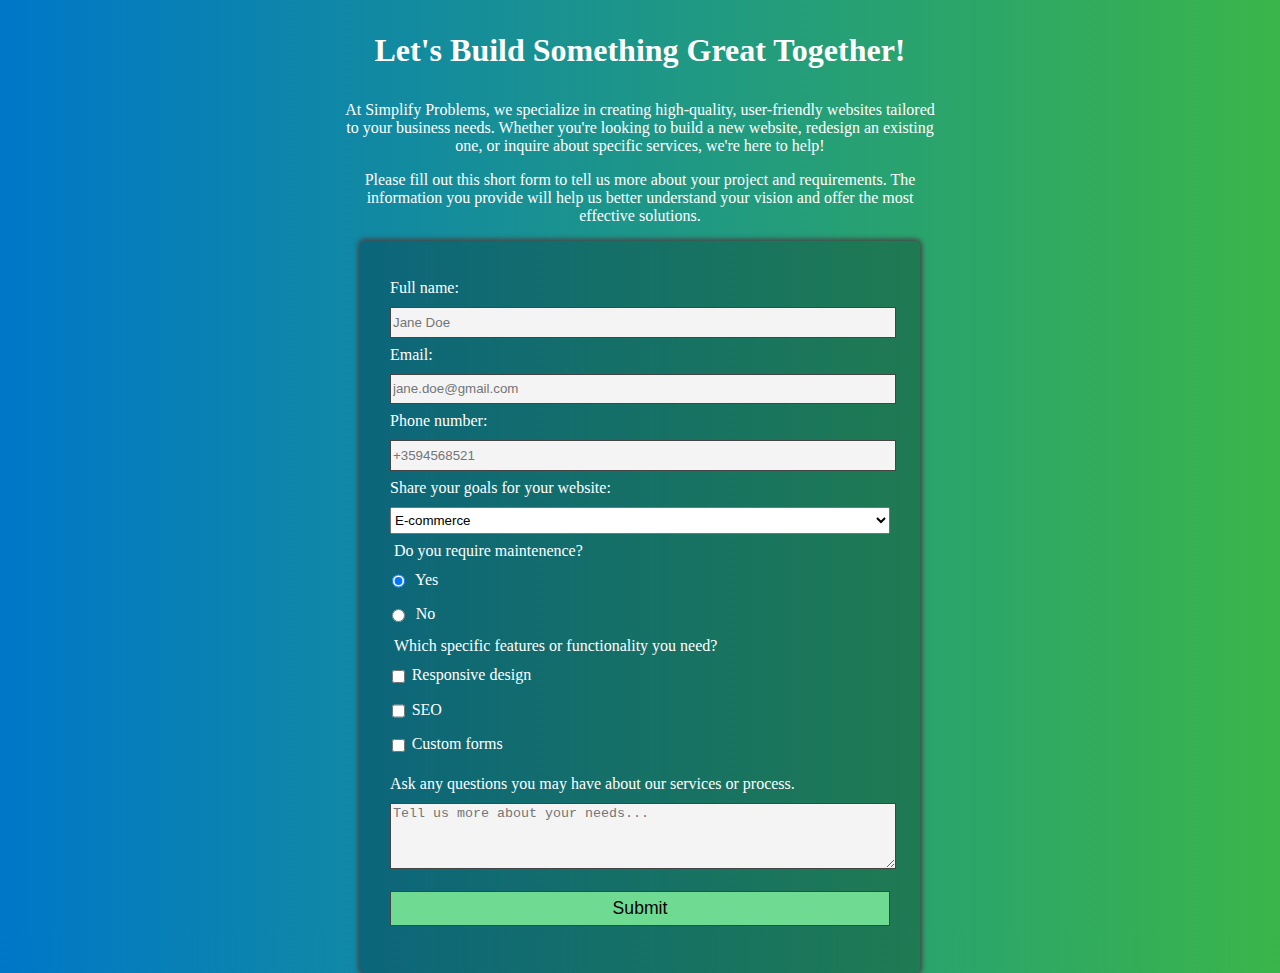
<file: Survey/index.html>
<!DOCTYPE html>
<html lang="en">
  <head>
    <title>Simplify Problems Survey</title>
    <meta charset="uft-8">
    <link rel="stylesheet" href="styles.css">
  <head>

  <body>
    <h1 id="title">Let's Build Something Great Together!</h1>
    <div class="description">
    <p id="description">At Simplify Problems, we specialize in creating high-quality, user-friendly websites tailored to your business needs. Whether you're looking to build a new website, redesign an existing one, or inquire about specific services, we're here to help!</p>
    <p>Please fill out this short form to tell us more about your project and requirements. The information you provide will help us better understand your vision and offer the most effective solutions.</p>
    </div>
    <section class="container">
    <form id="survey-form" class="survey">
      <div class="con">
      <label for="name"  id="name-label" class="contact" >Full name:
        <input type="text" id="name" placeholder="Jane Doe" required>
        </label>
      <label for="email" id="email-label" class="contact">Email:
        <input type="email" id="email" placeholder="jane.doe@gmail.com" required>
      </label>
      <label for="number" id="number-label" class="contact">Phone number:
        <input type="number" min="8" max="15" id="number" placeholder="+3594568521" required>
      </label>
      </div>
      <div class="dropdown">
      <label>Share your goals for your website:
        <select id="dropdown">
          <option>E-commerce</option>
          <option>Portfolio</option>
          <option>Blog</option>
        </select>
      </label>
      </div>
      <div >
      <fieldset class="radio">
        <legend>Do you require maintenence?</legend>
        <label for="yes"><input type="radio" name="maintenence" value="yes" id="yes" class="inline" checked> Yes
        </label>
        <label for="no">
        <input type="radio" name="maintenence" value="no" id="no" class="inline"> No
        </label>
      </fieldset>
      </div>
      <div class="checkbox">
      <fieldset>
        <legend> Which specific features or functionality you need?</legend>
        <label><input type="checkbox" name="maintenence" value="respdsgn" class="inline">Responsive design</label>
        <label><input type="checkbox" name="maintenence" value="seo" class="inline">SEO</label>
        <label><input type="checkbox" name="maintenence" value="custform" class="inline">Custom forms</label>
      </fieldset>
      </div>
      <div class="text">
      <label>Ask any questions you may have about our services or process.
        <textarea cols="4" rows="4" placeholder="Tell us more about your needs..."></textarea>
      </label>
      </div>
      <label for ="submit" class="submit">
      <input type="submit" id="submit">
      </label>
    </form>
    </section>
  </body>




</html>
</file>
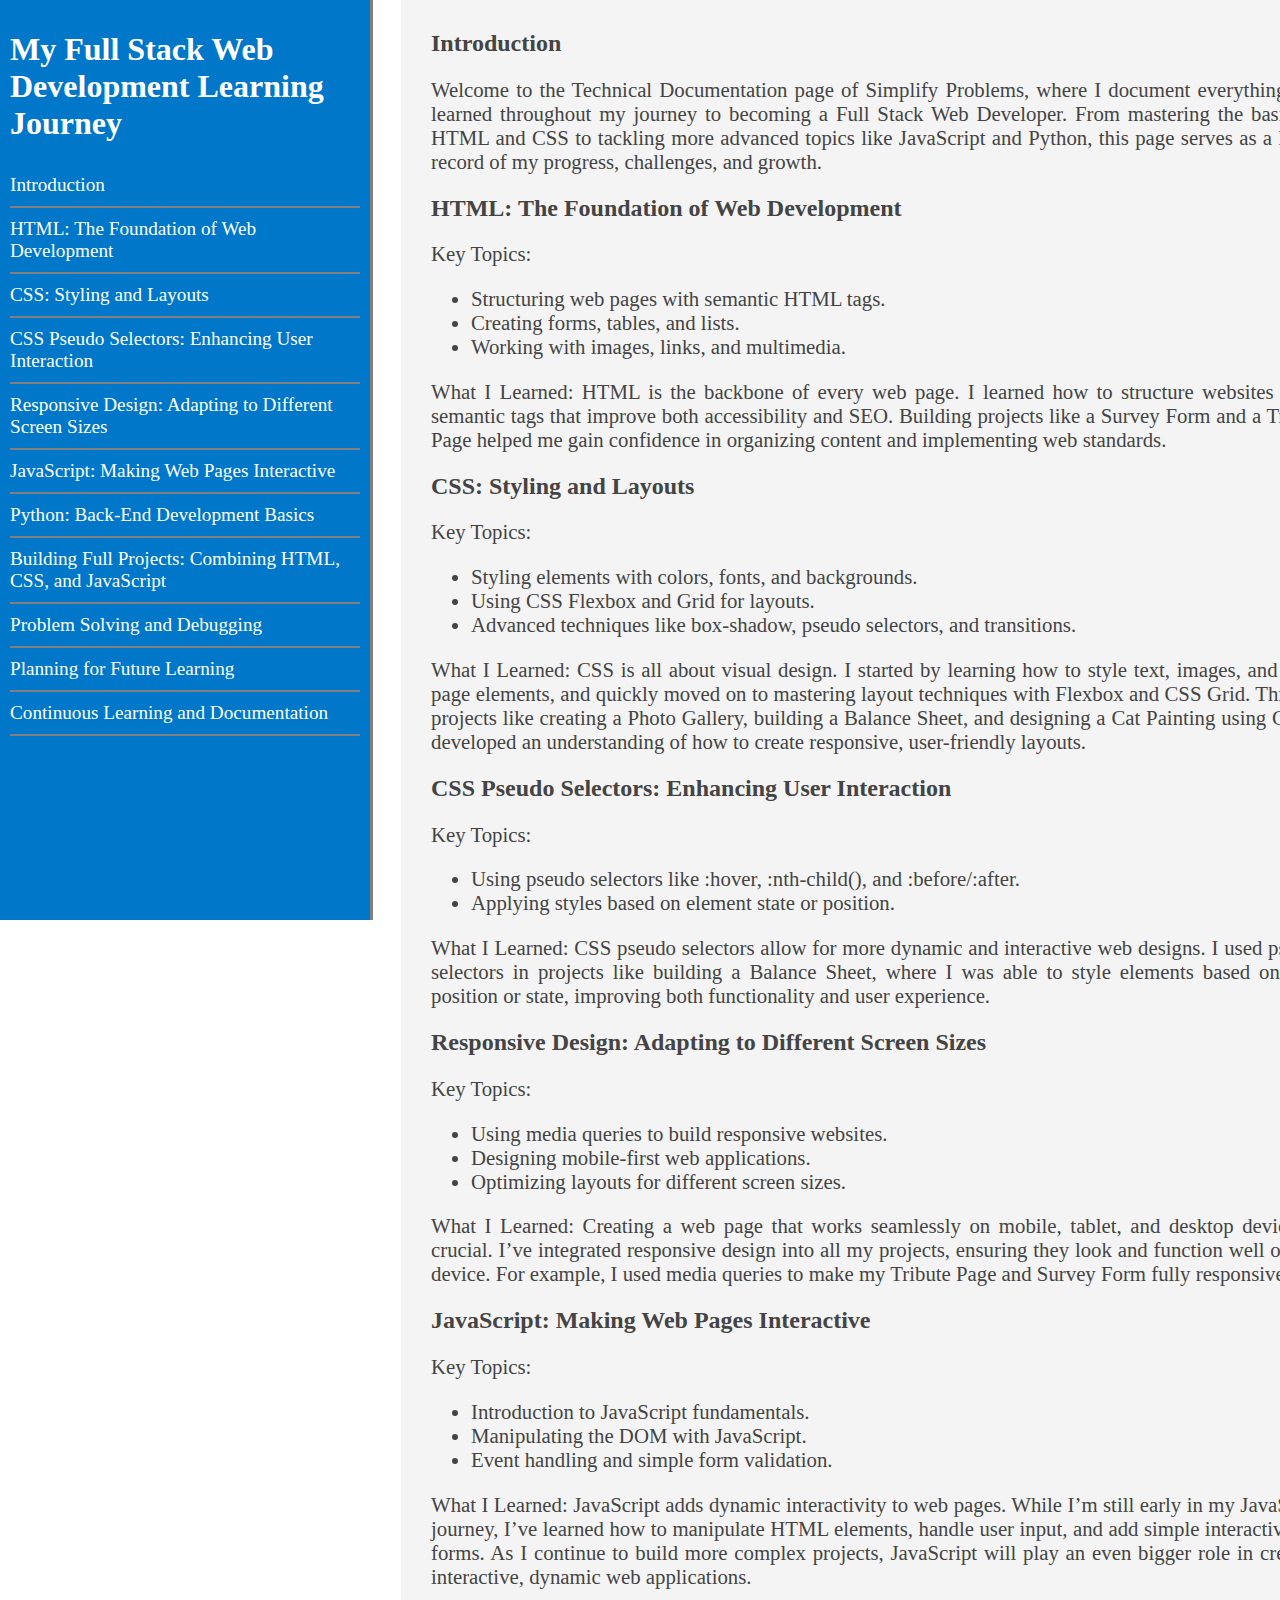
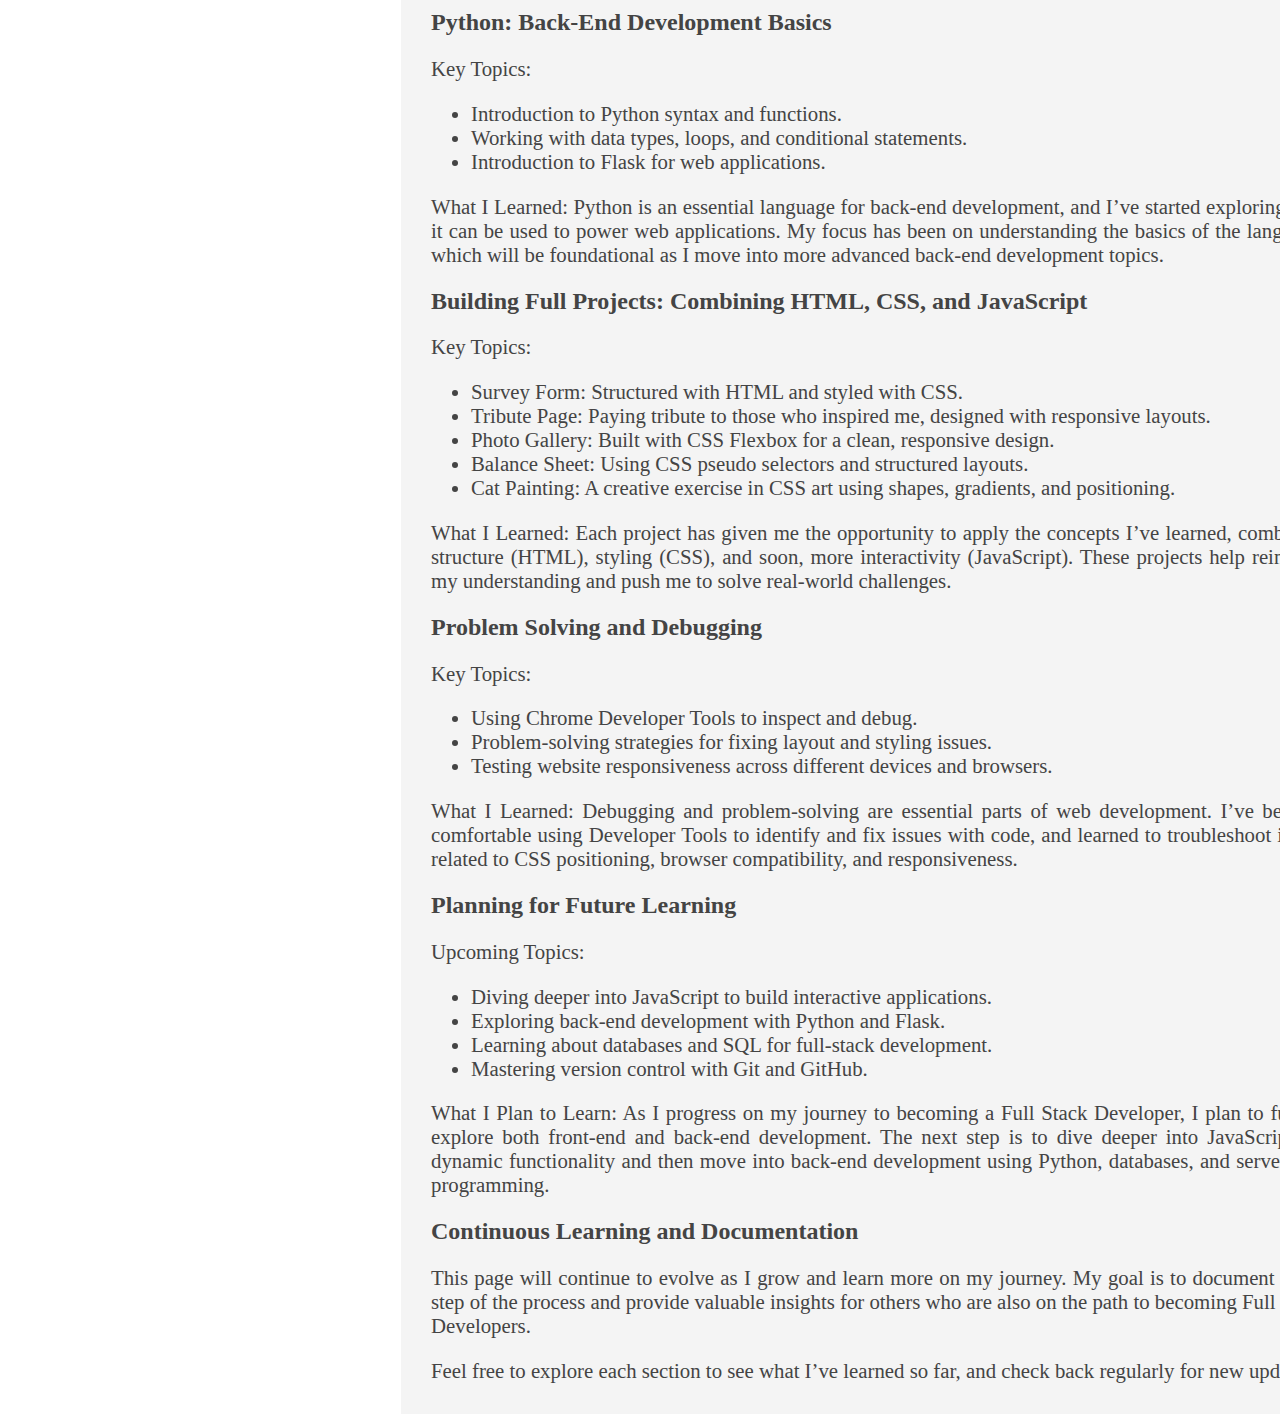
<file: Technical_DOC/index.html>
<!DOCTYPE html>
<html lang="en">
  <head>
    <link rel="stylesheet" href="styles.css">
    <meta charset="utf-8">
    <meta name="viewport" content="width=device-width, initial-scale=1.0">
    <title>My Full Stack Web Development Learning Journey</title>
  </head>
  <body>
    <nav id="navbar">
      <header>
        <h1>My Full Stack Web Development Learning Journey</h1>
      </header>
      <a class="nav-link" href="#Introduction">Introduction</a>
      <a class="nav-link" href="#HTML:_The_Foundation_of_Web_Development">HTML: The Foundation of Web Development
</a>
      <a class="nav-link" href="#CSS:_Styling_and_Layouts">CSS: Styling and Layouts</a>
      <a class="nav-link" href="#CSS_Pseudo_Selectors:_Enhancing_User_Interaction">CSS Pseudo Selectors: Enhancing User Interaction</a>
      <a class="nav-link" href="#Responsive_Design:_Adapting_to_Different_Screen_Sizes">Responsive Design: Adapting to Different Screen Sizes</a>
      <a class="nav-link" href="#JavaScript:_Making_Web_Pages_Interactive">JavaScript: Making Web Pages Interactive</a>
      <a class="nav-link" href="#Python:_Back-End_Development_Basics">Python: Back-End Development Basics</a>
      <a class="nav-link" href="#Building_Full_Projects:_Combining_HTML,_CSS,_and_JavaScript">Building Full Projects: Combining HTML, CSS, and JavaScript</a>
      <a class="nav-link" href="#Problem_Solving_and_Debugging">Problem Solving and Debugging</a>
      <a class="nav-link" href="#Planning_for_Future_Learning">Planning for Future Learning</a>
      <a class="nav-link" href="#Continuous_Learning_and_Documentation">Continuous Learning and Documentation</a>
    </nav>
    <main id="main-doc" >
      <section class="main-section" id="Introduction">
      <header>
        <h2 >Introduction</h2>
        </header>
      
      <p>Welcome to the Technical Documentation page of Simplify Problems, where I document everything I’ve learned throughout my journey to becoming a Full Stack Web Developer. From mastering the basics of HTML and CSS to tackling more advanced topics like JavaScript and Python, this page serves as a living record of my progress, challenges, and growth.</p>
      <code>    
      </code>
      </section>
      <section class="main-section" id="HTML:_The_Foundation_of_Web_Development">
        <header>
          <h2>HTML: The Foundation of Web Development</h2>
        </header>
        
        <p>Key Topics:</p>
        <ul>
          <li>Structuring web pages with semantic HTML tags.</li>
          <li>Creating forms, tables, and lists.</li>
          <li>Working with images, links, and multimedia.</li>
        </ul>
        <p>What I Learned: HTML is the backbone of every web page. I learned how to structure websites using semantic tags that improve both accessibility and SEO. Building projects like a Survey Form and a Tribute Page helped me gain confidence in organizing content and implementing web standards.</p>
      <code>    
      </code>
      </section>
      <section class="main-section" id="CSS:_Styling_and_Layouts">
        <header>
          <h2>CSS: Styling and Layouts</h2>
        </header>
        
        <p>Key Topics:</p>
        <ul>
          <li>Styling elements with colors, fonts, and backgrounds.</li>
          <li>Using CSS Flexbox and Grid for layouts.
</li>
          <li>Advanced techniques like box-shadow, pseudo selectors, and transitions.</li>
        </ul>
        <p>What I Learned: CSS is all about visual design. I started by learning how to style text, images, and basic page elements, and quickly moved on to mastering layout techniques with Flexbox and CSS Grid. Through projects like creating a Photo Gallery, building a Balance Sheet, and designing a Cat Painting using CSS, I developed an understanding of how to create responsive, user-friendly layouts.</p>
        <code>    
      </code>
      </section>
      <section class="main-section" id="CSS_Pseudo_Selectors:_Enhancing_User_Interaction">
        <header>
          <h2>CSS Pseudo Selectors: Enhancing User Interaction</h2>
        </header>
        
        <p>Key Topics:</p>
        <ul>
          <li>Using pseudo selectors like :hover, :nth-child(), and :before/:after.</li>
          <li>Applying styles based on element state or position.</li>
        </ul>
        <p>What I Learned: CSS pseudo selectors allow for more dynamic and interactive web designs. I used pseudo selectors in projects like building a Balance Sheet, where I was able to style elements based on their position or state, improving both functionality and user experience.</p>
        <code>    
      </code>
      </section>
      <section class="main-section" id="Responsive_Design:_Adapting_to_Different_Screen_Sizes">
        <header>
          <h2>Responsive Design: Adapting to Different Screen Sizes</h2>
        </header>
        
        <p>Key Topics:</p>
        <ul>
          <li>Using media queries to build responsive websites.</li>
          <li>Designing mobile-first web applications.</li>
          <li>Optimizing layouts for different screen sizes.</li>
        </ul>
        <p>What I Learned: Creating a web page that works seamlessly on mobile, tablet, and desktop devices is crucial. I’ve integrated responsive design into all my projects, ensuring they look and function well on any device. For example, I used media queries to make my Tribute Page and Survey Form fully responsive.</p>
      <code>    
      </code>
      </section>
      <section class="main-section" id="JavaScript:_Making_Web_Pages_Interactive">
        <header>
          <h2>JavaScript: Making Web Pages Interactive</h2>
        </header>
        
        <p>Key Topics:</p>
        <ul>
          <li>Introduction to JavaScript fundamentals.</li>
          <li>Manipulating the DOM with JavaScript.</li>
          <li>Event handling and simple form validation.</li>
        </ul>
        <p>What I Learned: JavaScript adds dynamic interactivity to web pages. While I’m still early in my JavaScript journey, I’ve learned how to manipulate HTML elements, handle user input, and add simple interactivity to forms. As I continue to build more complex projects, JavaScript will play an even bigger role in creating interactive, dynamic web applications.</p>
      </section>
      <section class="main-section" id="Python:_Back-End_Development_Basics">
        <header>
          <h2>Python: Back-End Development Basics</h2>
        </header>
        
        <p>Key Topics:</p>
        <ul>
          <li>Introduction to Python syntax and functions.</li>
          <li>Working with data types, loops, and conditional statements.</li>
          <li>Introduction to Flask for web applications.
</li>
        </ul>
        <p>What I Learned: Python is an essential language for back-end development, and I’ve started exploring how it can be used to power web applications. My focus has been on understanding the basics of the language, which will be foundational as I move into more advanced back-end development topics.</p>
        <code>    
      </code>
      </section>
      <section class="main-section" id="Building_Full_Projects:_Combining_HTML,_CSS,_and_JavaScript">
        <header>
          <h2>Building Full Projects: Combining HTML, CSS, and JavaScript</h2>
        </header>
        
        <p>Key Topics:</p>
        <ul>
          <li>Survey Form: Structured with HTML and styled with CSS.</li>
          <li>Tribute Page: Paying tribute to those who inspired me, designed with responsive layouts.</li>
          <li>Photo Gallery: Built with CSS Flexbox for a clean, responsive design.</li>
          <li>Balance Sheet: Using CSS pseudo selectors and structured layouts.</li>
          <li>Cat Painting: A creative exercise in CSS art using shapes, gradients, and positioning.</li>
        </ul>
        <p>What I Learned: Each project has given me the opportunity to apply the concepts I’ve learned, combining structure (HTML), styling (CSS), and soon, more interactivity (JavaScript). These projects help reinforce my understanding and push me to solve real-world challenges.</p>
        <code>    
      </code>
      </section>
      <section class="main-section" id="Problem_Solving_and_Debugging">
        <header>
          <h2 >Problem Solving and Debugging</h2>
        </header>
        
        <p>Key Topics:</p>
        <ul>
          <li>Using Chrome Developer Tools to inspect and debug.</li>
          <li>Problem-solving strategies for fixing layout and styling issues.</li>
          <li>Testing website responsiveness across different devices and browsers.</li>
        </ul>
        <p>What I Learned: Debugging and problem-solving are essential parts of web development. I’ve become comfortable using Developer Tools to identify and fix issues with code, and learned to troubleshoot issues related to CSS positioning, browser compatibility, and responsiveness.</p>
      </section>
      <section class="main-section" id="Planning_for_Future_Learning">
        <header>
          <h2 >Planning for Future Learning</h2>
        </header>
        
        <p>Upcoming Topics:</p>
        <ul>
          <li>Diving deeper into JavaScript to build interactive applications.</li>
          <li>Exploring back-end development with Python and Flask.</li>
          <li>Learning about databases and SQL for full-stack development.</li>
          <li>Mastering version control with Git and GitHub.</li>
        </ul>
        <p>What I Plan to Learn: As I progress on my journey to becoming a Full Stack Developer, I plan to further explore both front-end and back-end development. The next step is to dive deeper into JavaScript for dynamic functionality and then move into back-end development using Python, databases, and server-side programming.</p>
      </section>
      <section class="main-section" id="Continuous_Learning_and_Documentation">
        <header>
        <h2 >Continuous Learning and Documentation</h2>
        </header>
        <p>This page will continue to evolve as I grow and learn more on my journey. My goal is to document every step of the process and provide valuable insights for others who are also on the path to becoming Full Stack Developers.</p>
        <p>Feel free to explore each section to see what I’ve learned so far, and check back regularly for new updates!</p>
      </section>
    </main>
    
  </body>
</html>
</file>
<file: Survey/styles.css>
body {
  width: 100%;
  height: 100vh;
  margin: 0;
  background-image: linear-gradient(90deg, #0077C8, #3AB54A);
  color: white;
  font-family: Tahoma;
  font-size: 16px;
}


h1, p {
  margin: 1em auto;
  text-align: center;
  width: 600px;
  min-width: 600px;
  max-width: 400px;
}

form {
  width: 60vw;
  max-width: 500px;
  min-width: 300px;
  margin: 0 auto;
  padding: 30px;
  background-color: rgba(0,0,0, 0.25);
  border-radius: 5px;
  box-shadow: #444444 0 0 5px 2px;
}

fieldset {
  border: none;
  padding: 0;
}

fieldset:last-of-type {
  border-bottom: none;
}

label {
  display: block;
  margin: 0.5rem 0;
}

input, textarea, select {
  margin: 10px 0 0 0;
  width: 100%;
  min-height: 2em;
}

input, textarea {
  background-color: #F4F4F4;
  border: 1px solid #444444;
  color: #000000;
}

.inline {
  width: unset;
  margin: 0 0.5em 0 0;
  vertical-align: middle;
}

input[type="submit"] {
  display: block;
  width: 100%;
  margin: 1em auto;
  height: 2em;
  font-size: 1.1rem;
  background-color: #6FDB92;
  border-color: #444444;
  min-width: 300px;
}

.inline{
  display: inline; 
}
</file>
<file: Technical_DOC/styles.css>
.nav-link{
    display: block;
    border-bottom: 2px solid grey;
    padding: 10px 0;
    color: #ffffff;
    font-size: 1.2rem;
    text-decoration: none;
  }
  
  .nav-link:hover{
    background-color: #3AB54A;
  }
  
  body{
    display: flex;
    justify-content: space-between;
  
  }
  
  :root{
    --nav-width: 30%;
  }
  
  nav{
    position: fixed;
    width: var(--nav-width);
    max-width: 350px;
    min-width: 150px;
    word-wrap: break-word;
    background-color: #0077C8;
    height: 100%;
    color: #ffffff;
    margin-left: 0;
    margin-top: 0;
    padding: 10px;
    left: 0;
    top: 0;
    border-right: 3px solid grey;
    z-index: 1;
    text-align: left;
  
  }
  
  main{
    position: absolute;
    left: 265px;
    width: 70%;
    max-width: 900px;
    min-width: 500px;
    background-color: #F4F4F4;
    padding: 10px 30px;
    margin: 0 0 0 calc(var(--nav-width) - 248px);
    margin-top: 0;
    top: 0;
    color: #444444;
    align-items: right;
  }
  
  p, li{
    text-align: justify;
    font-size: 1.3rem;
  }
  
  
  
  @media(max-width: 1080px)
  {
  body{  font-family: sans-serif;
  }
  }
</file>
